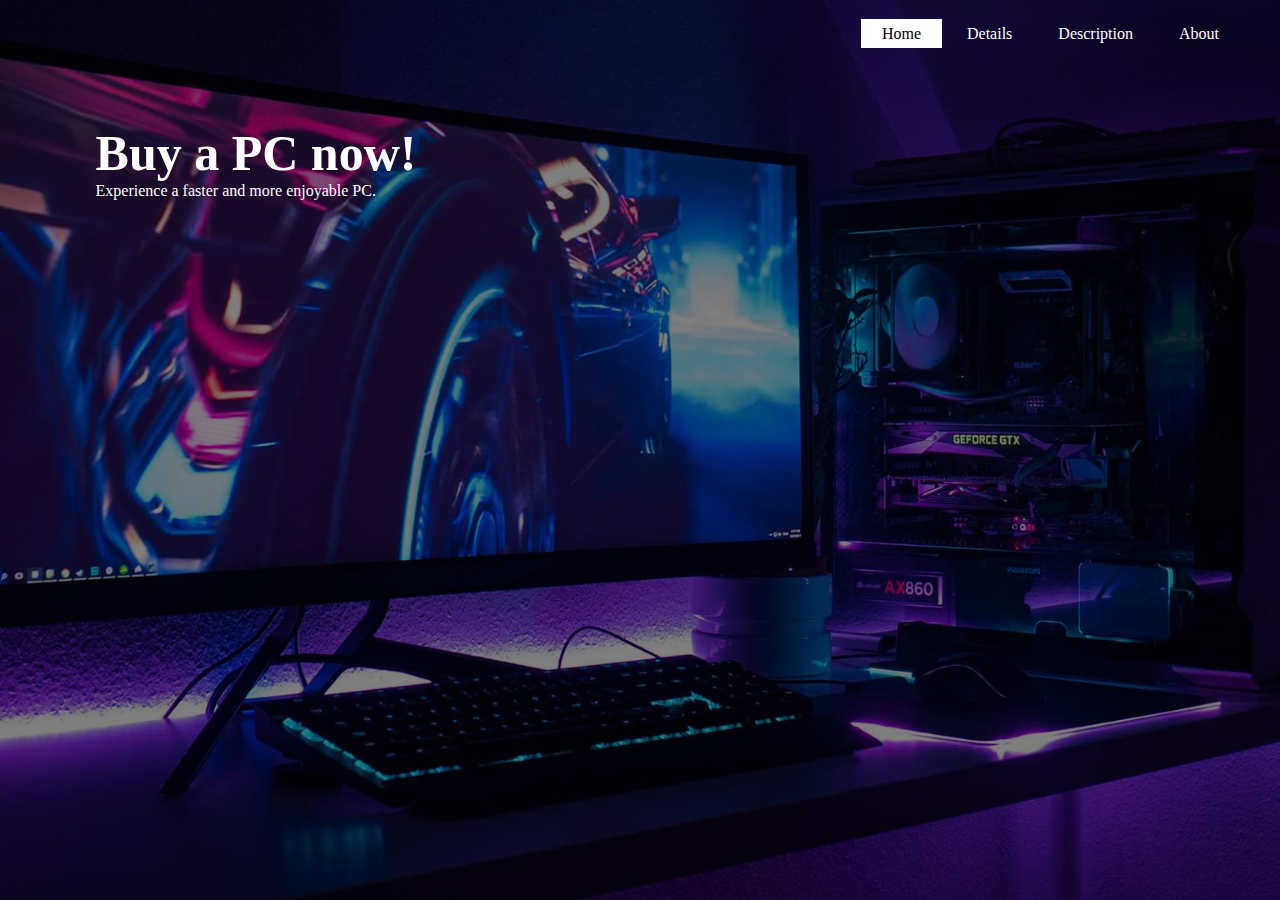
<file: index.html>
<!DOCTYPE html>
<html>

<head>
	<meta charset="utf-8">
	<meta name="viewport" content="width=device-width, initial-scale=1">

	<title>Personal Computers</title>
	<link rel="stylesheet"	type="text/css"	href="css/style.css">
</head>

<body>
	<header>
		<div class="main">
			<ul>
				<li class="active"><a href="index.html">Home</a></li>
				<li><a href="computers.html">Details</a></li>				
				<li><a href="description.html">Description</a></li>
				<li><a href="about.html">About</a></li>
			</ul>
		</div>
		<div class="title">
			<h1>Buy a PC now!</h1>
			<p>Experience a faster and more enjoyable PC.</p>
		</div>

		<div class="button">
			<a href="#"></a>
		</div>
	</header>

</body>

</html>
</file>
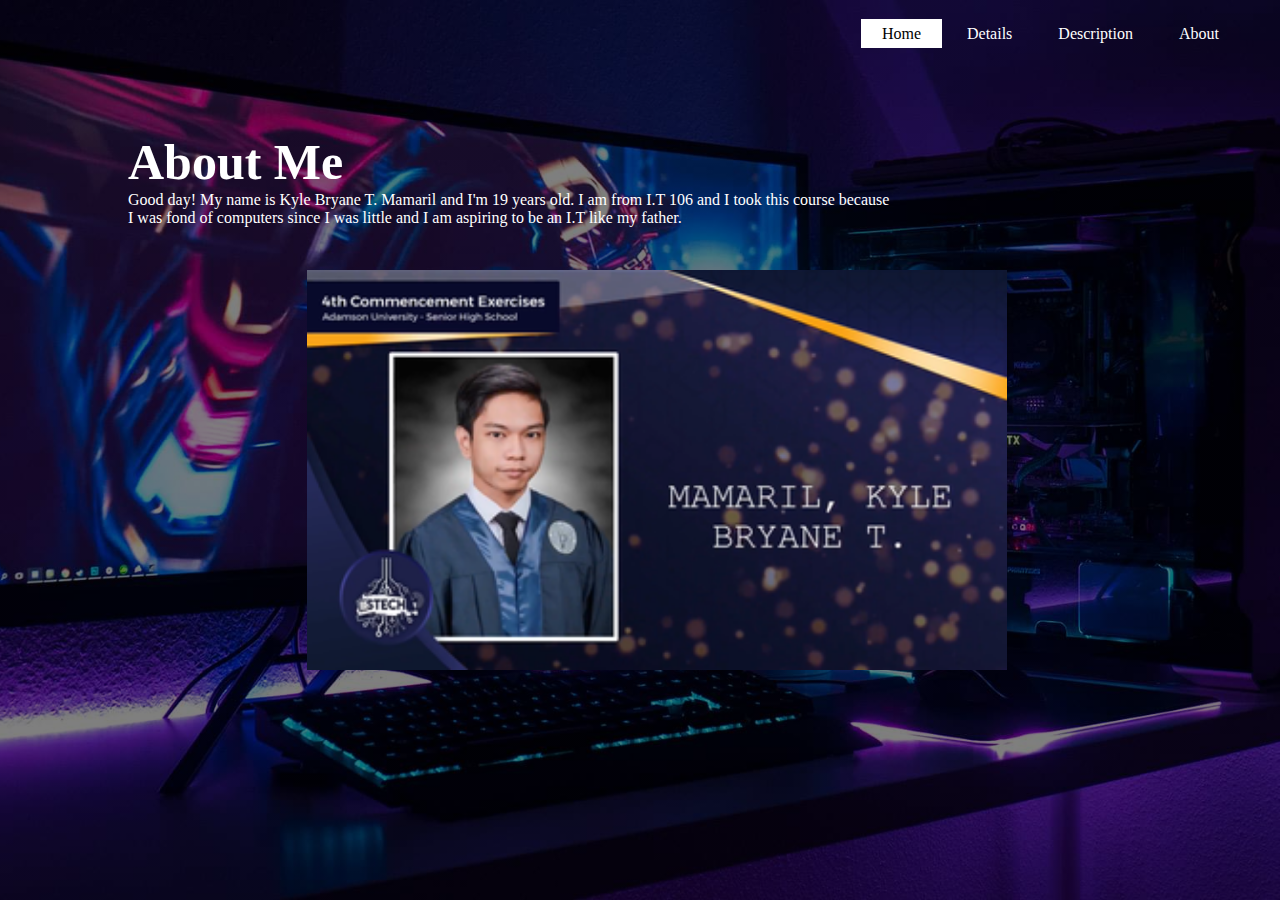
<file: about.html>
<!DOCTYPE html>
<html>

<head>
	<meta charset="utf-8">
	<meta name="viewport" content="width=device-width, initial-scale=1">

	<title>Personal Computers</title>
	<link rel="stylesheet"	type="text/css"	href="css/style.css">
</head>

<body>
	<header>
		<div class="main">
			<ul>
				<li class="active"><a href="index.html">Home</a></li>
				<li><a href="computers.html">Details</a></li>				
				<li><a href="description.html">Description</a></li>
				<li><a href="about.html">About</a></li>
			</ul>
		</div>
		<div class="info">
			<h1>About Me</h1>
			<p>Good day! My name is Kyle Bryane T. Mamaril and I'm 19 years old. I am from I.T 106 and I took this course because I was fond of computers since I was little and I am aspiring to be an I.T like my father.</p>
		</div>

		<div class="picture">
			<td>
				<img src="2.png" width=700 height="400">
			</td>
		</div>

		<div class="button">
			<a href="#"></a>
		</div>
	</header>

</body>

</html>
</file>
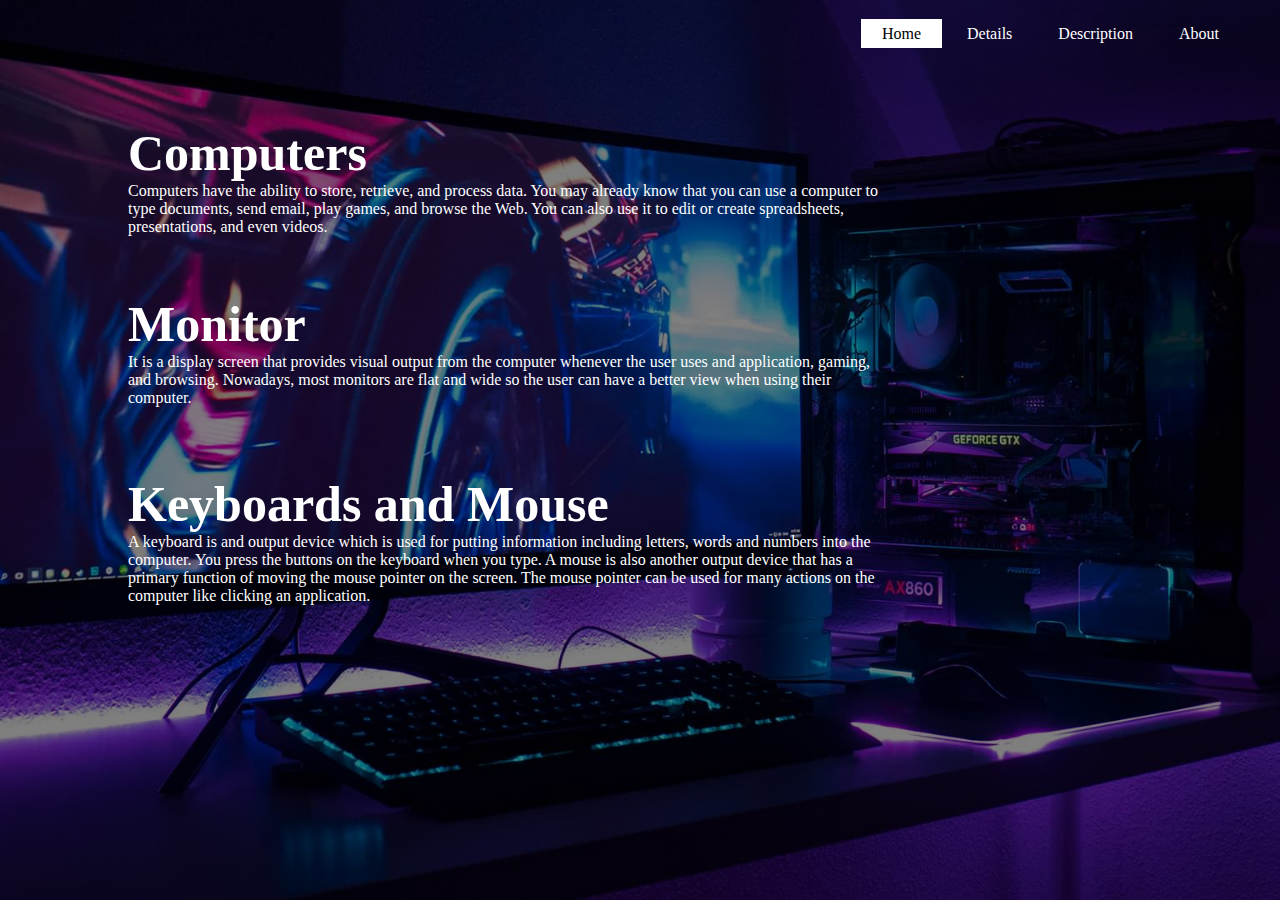
<file: computers.html>
<!DOCTYPE html>
<html>

<head>
	<meta charset="utf-8">
	<meta name="viewport" content="width=device-width, initial-scale=1">

	<title>Personal Computer</title>
	<link rel="stylesheet"	type="text/css"	href="css/style.css">
</head>

<body>
	<header>
		<div class="main">
			<ul>
				<li class="active"><a href="index.html">Home</a></li>
				<li><a href="computers.html">Details</a></li>				
				<li><a href="description.html">Description</a></li>
				<li><a href="about.html">About</a></li>
			</ul>
		</div>
		<div class="topic">
			<h1>Computers</h1>
			<p>Computers have the ability to store, retrieve, and process data. You may already know that you can use a computer to type documents, send email, play games, and browse the Web. You can also use it to edit or create spreadsheets, presentations, and even videos.</p>
		</div>

		<div class="topic1">
			<h1>Monitor</h1>
			<p>It is a display screen that provides visual output from the computer whenever the user uses and application, gaming, and browsing. Nowadays, most monitors are flat and wide so the user can have a better view when using their computer.</p>
		</div>

		<div class="topic2">
			<h1>Keyboards and Mouse</h1>
			<p>A keyboard is and output device which is used for putting information including letters, words and numbers into the computer. You press the buttons on the keyboard when you type. A mouse is also another output device that has a primary function of moving the mouse pointer on the screen. The mouse pointer can be used for many actions on the computer like clicking an application. </p>
		</div>

		<div class="button">
			<a href="#"></a>
		</div>
	</header>

</body>

</html>
</file>
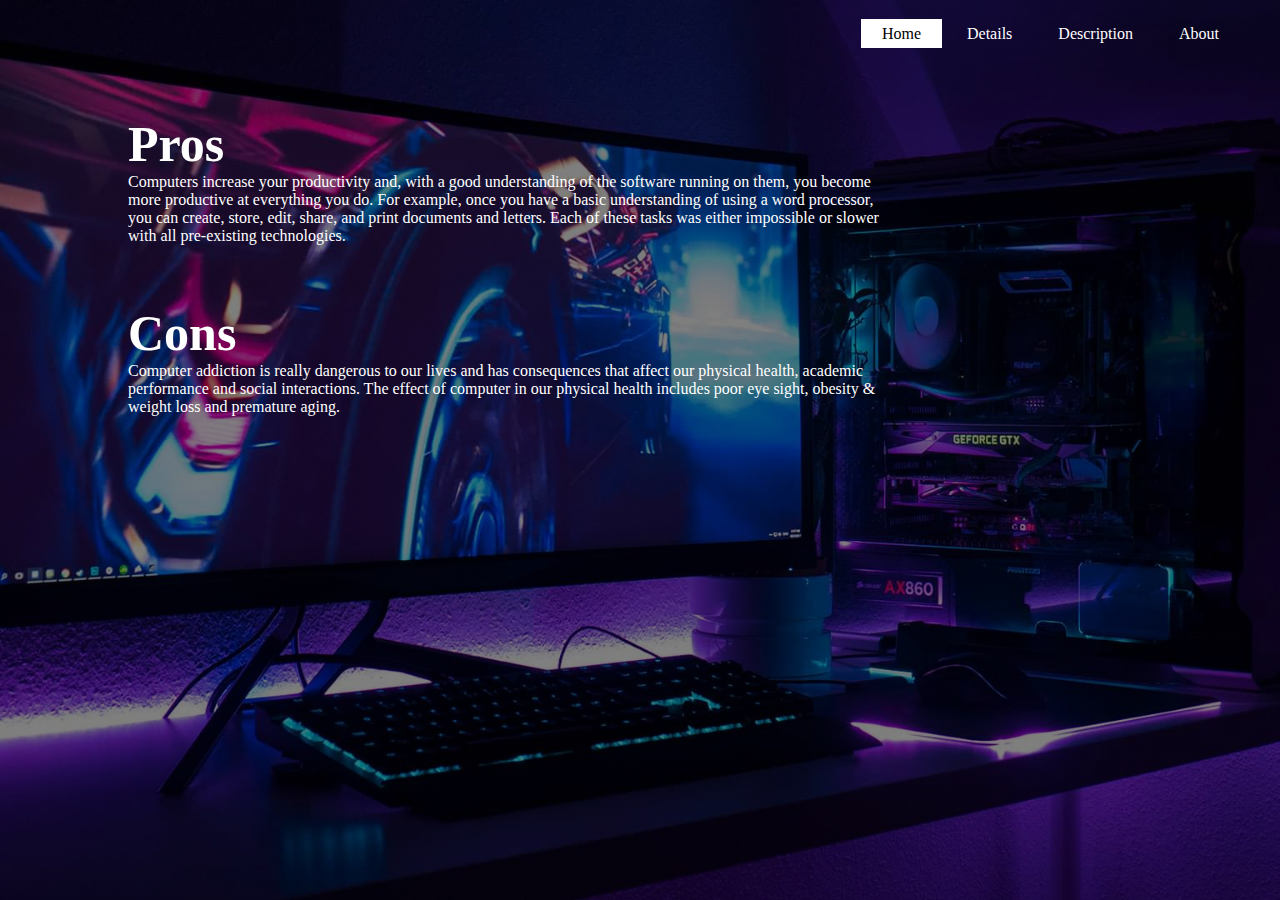
<file: description.html>
<!DOCTYPE html>
<html>

<head>
	<meta charset="utf-8">
	<meta name="viewport" content="width=device-width, initial-scale=1">

	<title>Personal Computer</title>
	<link rel="stylesheet"	type="text/css"	href="css/style.css">
</head>

<body>
	<header>
		<div class="main">
			<ul>
				<li class="active"><a href="index.html">Home</a></li>
				<li><a href="computers.html">Details</a></li>				
				<li><a href="description.html">Description</a></li>
				<li><a href="about.html">About</a></li>
			</ul>
		</div>
		<div class="pros">
			<h1>Pros</h1>
			<p>Computers increase your productivity and, with a good understanding of the software running on them, you become more productive at everything you do. For example, once you have a basic understanding of using a word processor, you can create, store, edit, share, and print documents and letters. Each of these tasks was either impossible or slower with all pre-existing technologies.</p>
		</div>

		<div class="cons">
			<h1>Cons</h1>
			<p>Computer addiction is really dangerous to our lives and has consequences that affect our physical health, academic performance and social interactions. The effect of computer in our physical health includes poor eye sight, obesity & weight loss and premature aging.</p>
		</div>

		<div class="button">
			<a href="#"></a>
		</div>
	</header>

</body>

</html>
</file>
<file: css/style.css>
*{
	margin: 0;
	padding: 0;
	font-family: Century Gothic;
}

header
{
	background-image:linear-gradient(rgba(0,0,0,0.5),rgba(0,0,0,0.5)), url(../1.jpg);
	height: 100vh;
	background-size: cover;
	background-position: center;
}

ul
{
	float:  right;
	list-style-type: none;
	margin-top: 25px;
}

ul li
{
	display: inline-block;
}

ul li a
{
	text-decoration: none;
	color: #fff;
	padding:  5px 20px;
	border: 1px solid transparent;
	transition: 0.6s ease;
}

ul li a:hover
{
	background-color: #fff;
	color: #000;
}

.main 
{
	max-width: 1200px;
	margin: auto;
}

ul li.active a 
{
	background-color: #fff;
	color: #000;
}

.title
{
	position: absolute;
	top: 18%;
	left: 20%;
	transform: translate(-50%,-50%);
}

.title h1
{
	color: #fff;
	font-size: 50px;	
}

.title p 
{
	color: #fff;
}

.topic
{
	position: absolute;
	top: 20%;
	left: 40%;
	transform: translate(-50%,-50%);
}

.topic h1
{
	color: #fff;
	font-size: 50px;	
}

.topic p 
{
	color: #fff;
}

.topic1
{
	position: absolute;
	top: 39%;
	left: 40%;
	transform: translate(-50%,-50%);
}

.topic1 h1
{
	color: #fff;
	font-size: 50px;	
}

.topic1 p 
{
	color: #fff;
}

.topic2
{
	position: absolute;
	top: 60%;
	left: 40%;
	transform: translate(-50%,-50%);
}

.topic2 h1
{
	color: #fff;
	font-size: 50px;	
}

.topic2 p 
{
	color: #fff;
}

.pros
{
	position: absolute;
	top: 20%;
	left: 40%;
	transform: translate(-50%,-50%);
}

.pros h1
{
	color: #fff;
	font-size: 50px;	
}

.pros p 
{
	color: #fff;
}

.cons
{
	position: absolute;
	top: 40%;
	left: 40%;
	transform: translate(-50%,-50%);
}

.cons h1
{
	color: #fff;
	font-size: 50px;	
}

.cons p 
{
	color: #fff;
}

.info
{
	position: absolute;
	top: 20%;
	left: 40%;
	transform: translate(-50%,-50%);
}

.info h1
{
	color: #fff;
	font-size: 50px;	
}

.info p 
{
	color: #fff;
}

.picture
{
	position: absolute;
	top: 30%;
	left: 24%;
}
</file>
